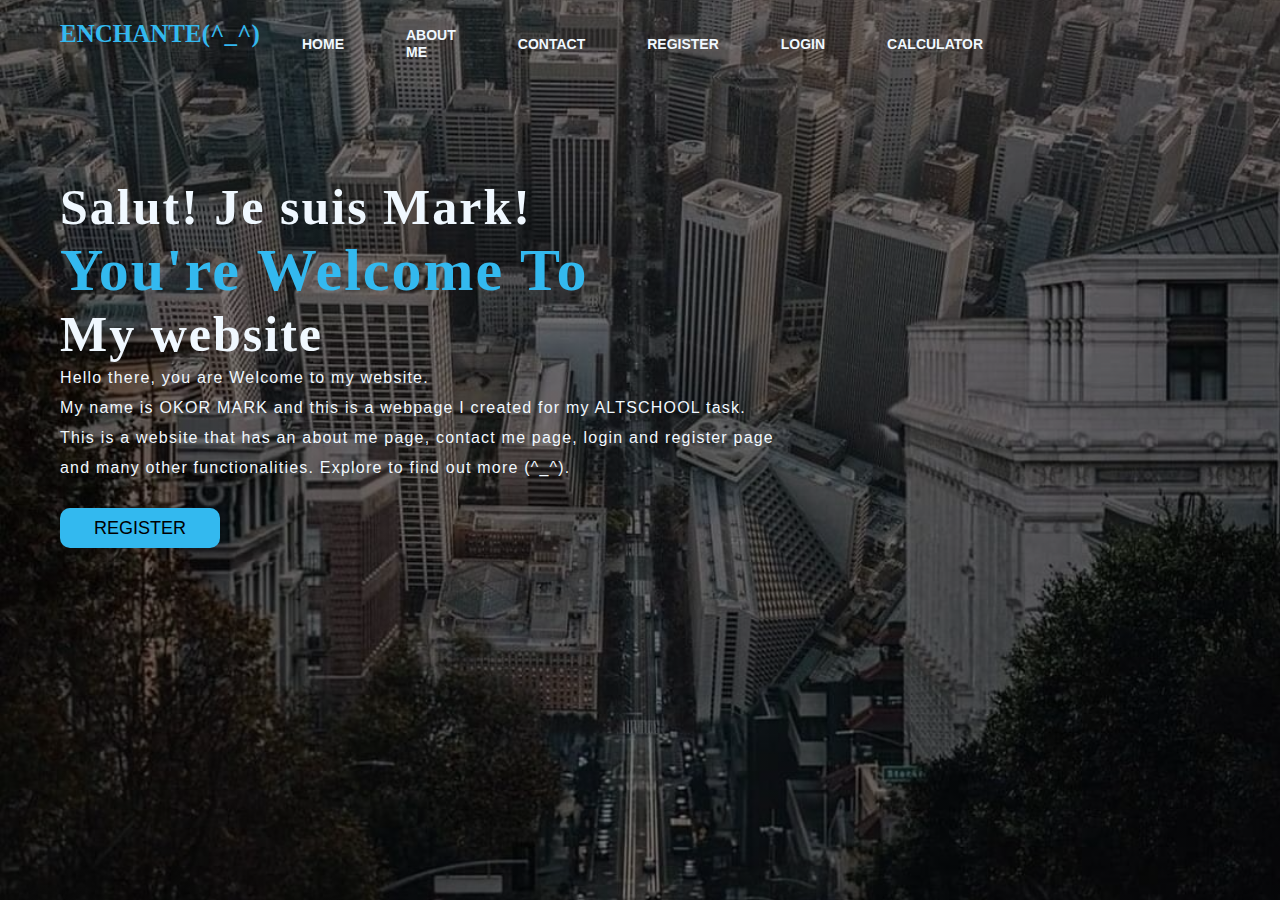
<file: AltschoolAssignment/index.html>
<!DOCTYPE html>
<html lang="en">
<head>
   <title>ALTSCHOOL ASSIGNMENT</title>
   <link rel="stylesheet" href="style.css">
</head>
<body>
    <div class="main">
        <div class="navbar">
            <div class="icon">
                <h2 class="logo">ENCHANTE(^_^)</h2>
            </div>

            <div class="menu">
                <ul>
                    <li><a href="index.html">HOME</a></li>
                    <li><a href="aboutme.html">ABOUT ME</a></li>
                    <li><a href="contactme.html">CONTACT</a></li>
                    <li><a href="register.html">REGISTER</a></li>
                    <li><a href="login.html">LOGIN</a></li>   
                    <li><a href="#">CALCULATOR</a></li>
                </ul>
            </div>

            <div class="content">
                <h1>Salut! Je suis Mark! <br><span>You're Welcome To</span> <br> My website</h1>
                <p class="par">Hello there, you are Welcome to my website. <br> My name is OKOR MARK and this is a webpage I created 
                    for my ALTSCHOOL task. <br> This is a website that has an about me page, contact me page, login and register page<br>
                    and  many other functionalities. Explore to find out more (^_^).
                </p>
                
                <button class="cn"><a href="register.html">REGISTER</a></button>

                
            </div>
        </div>

           

            
        </div>
    </div>
    
</body>
</html>
</file>
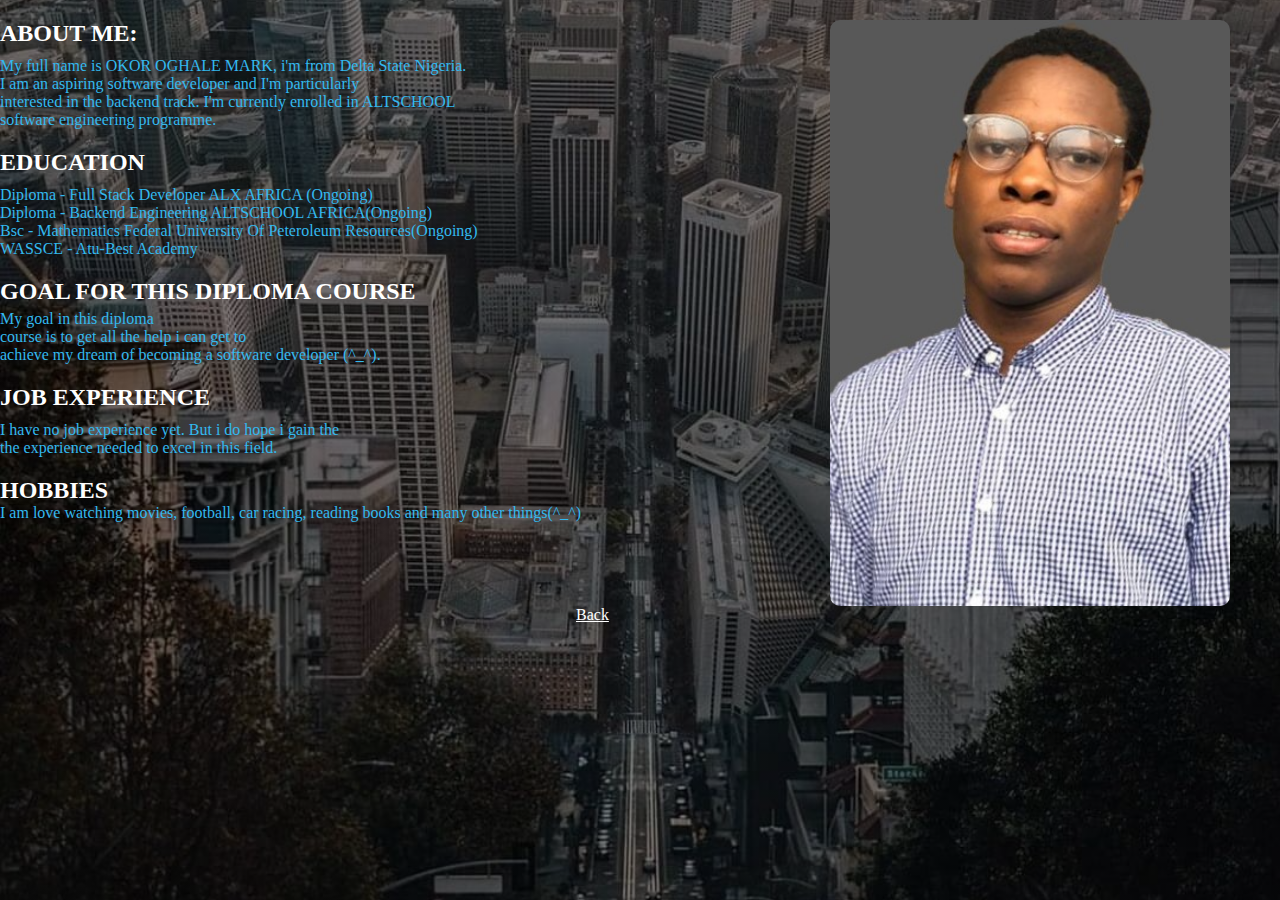
<file: AltschoolAssignment/aboutme.html>
<!DOCTYPE html>
<html lang="en">
<head>
    <meta charset="UTF-8">
    <meta http-equiv="X-UA-Compatible" content="IE=edge">
    <meta name="viewport" content="width=device-width, initial-scale=1.0">
    <title>ABOUT ME PAGE</title>
    <link rel="stylesheet" href="aboutme.css">
 </head>
 <body>
        <div class="main">
                <div class="pix">
                    
                </div>
            <h2>ABOUT ME:<img src="holic1.jpg"></h2>
            <p>
                My full name is OKOR OGHALE MARK, i'm from Delta State Nigeria. <br> 
                I am an aspiring software developer and I'm particularly<br> interested in the backend track.  
                I'm currently enrolled in ALTSCHOOL <br>
                software engineering programme. 
            </p>

            <h2>EDUCATION</h2>
            <div class="education">
                <ul>
                    <li>Diploma - Full Stack Developer ALX AFRICA (Ongoing)</li>
                    <li>Diploma - Backend Engineering ALTSCHOOL AFRICA(Ongoing)</li>
                    <li>Bsc - Mathematics Federal University Of Peteroleum Resources(Ongoing)</li>
                    <li>WASSCE - Atu-Best Academy</li>
                </ul>
            </div>
            <h2>GOAL FOR THIS DIPLOMA COURSE</h2>
            <div class="goal">
                My goal in this diploma <br> 
                course is to get all the help i can get to <br>
                achieve my dream of becoming a software developer (^_^). <br>
            </div>
            <h2>JOB EXPERIENCE</h2>
            <div class="job">
                I have no job experience yet. But i do hope i gain the <br>
                the experience needed to excel in this field.
            </div>
            <h2>HOBBIES</h2>
            <div class="hobbies">
                I am love watching movies, football, car racing, reading books and many other things(^_^) 
            </div>
            
            <div class="back_home">
                <a href="index.html"> Back </a>
           </div>
           
        </div>
 </body>
</file>
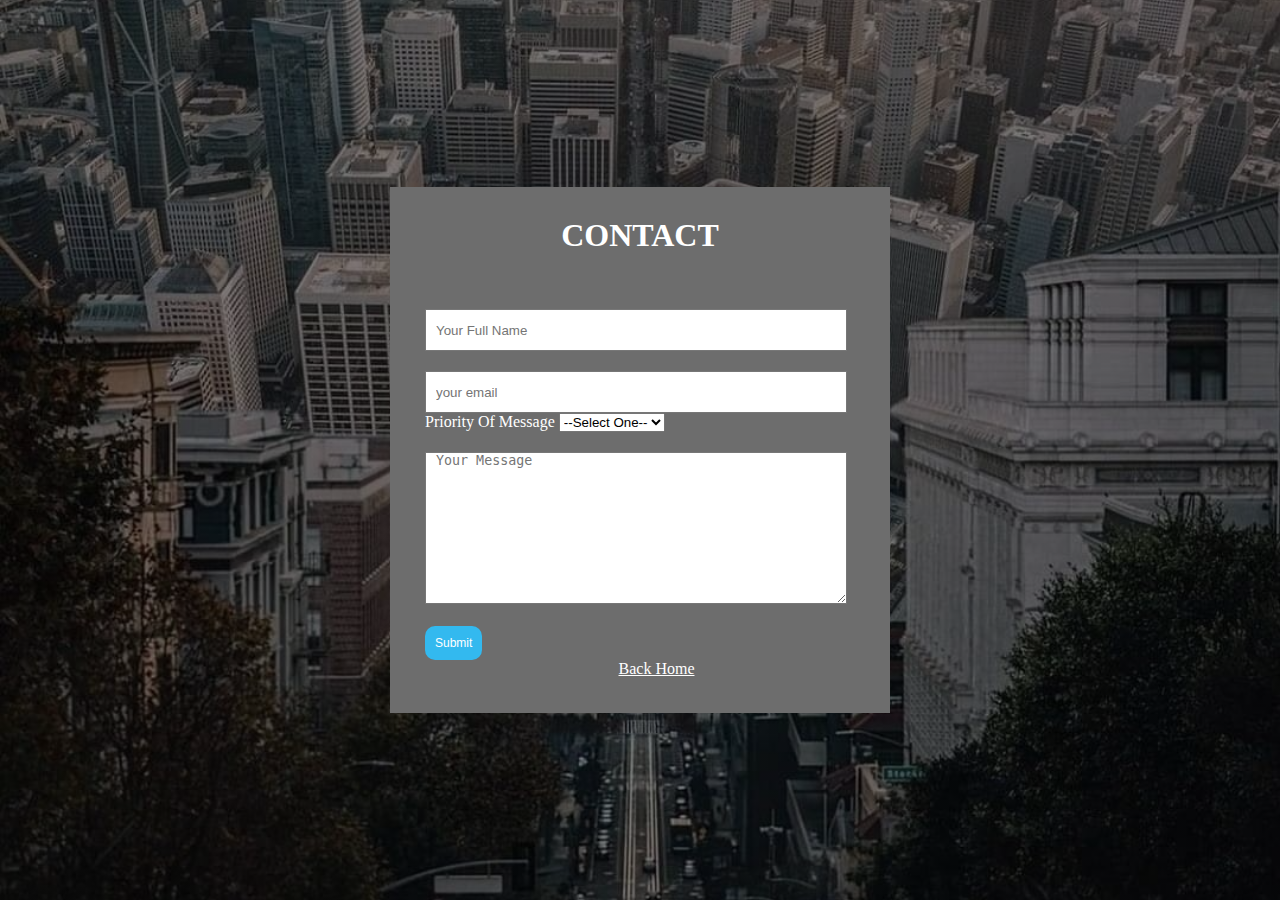
<file: AltschoolAssignment/contactme.html>
<!DOCTYPE html>
<html lang="en">
<head>
    <meta charset="UTF-8">
    <meta http-equiv="X-UA-Compatible" content="IE=edge">
    <meta name="viewport" content="width=device-width, initial-scale=1.0">
    <title>CONTACT ME PAGE</title>
    <link rel="stylesheet" href="comtactme.css">
 </head>
 <body>
        <div class="main">
            <div class="contact_box">
                <h1>CONTACT</h1>
                <form>
                    <input type="text" class="input-field" placeholder="Your Full Name">
                    <input type="text" class="input-field" placeholder="your email">

                    <label for="priority" accesskey="P">Priority Of Message</label>
                    <select name="priority" id="priority">
                        <option value="">--Select One--</option>
                        <option value="Ur">Urgent</option>
                        <option value="Mo">Moderate</option>
                        <option value="No">Not Urgent </option>
                       
                    </select>    
                    <textarea type="text" class="input-field textarea-field" placeholder="Your Message"></textarea>
                    
                
                    <button type="button" class="btn">Submit</button>
                    <div class="back_home">
                        <a href="index.html"> Back Home </a>
                   </div>
                </form>
            </div>
        </div>
 </body>
</file>
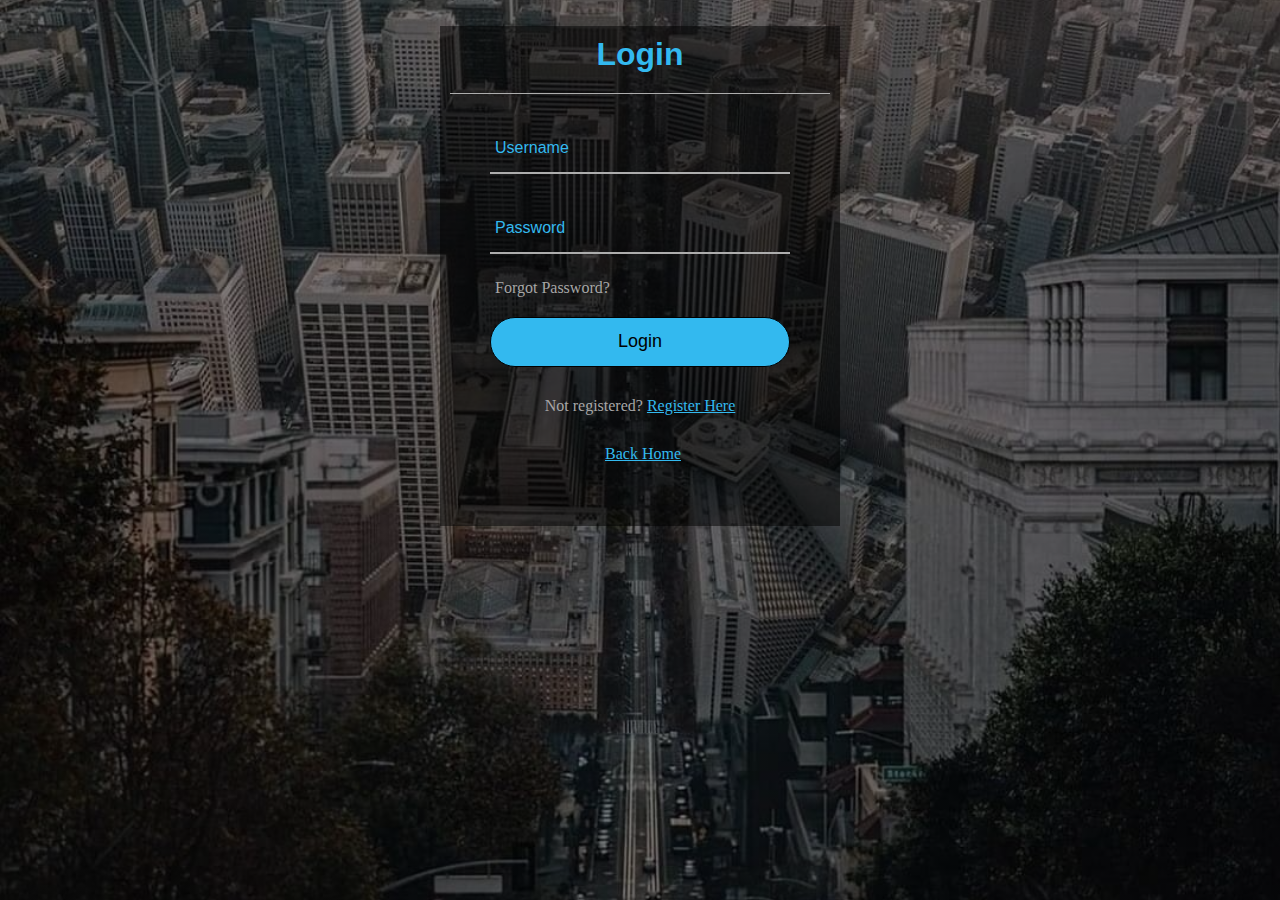
<file: AltschoolAssignment/login.html>
<!DOCTYPE html>
<html lang="en">
<head>
   <title>LOGIN PAGE</title>
   <link rel="stylesheet" href="style.css">
</head>
<body>
  <div class="main">
    <div class="center">
        
        <h1>Login</h1>
        <form method="post">
            <div class="txt_field">
                <input type="text" required>
                <span></span>
                <label>Username</label>
            </div>
            <div class="txt_field">
                <input type="password" required>
                <span></span>
                <label>Password</label>
            </div>
            <div class="pass">Forgot Password?</div>
            <input type="submit" value="Login">
            <div class="signup_link">
                Not registered? <a href="register.html">Register Here</a>
            </div>

            <div class="back_home">
                 <a href="index.html"> Back Home</a>
            </div>
        </form>
    </div>
  </div>
</body>
</file>
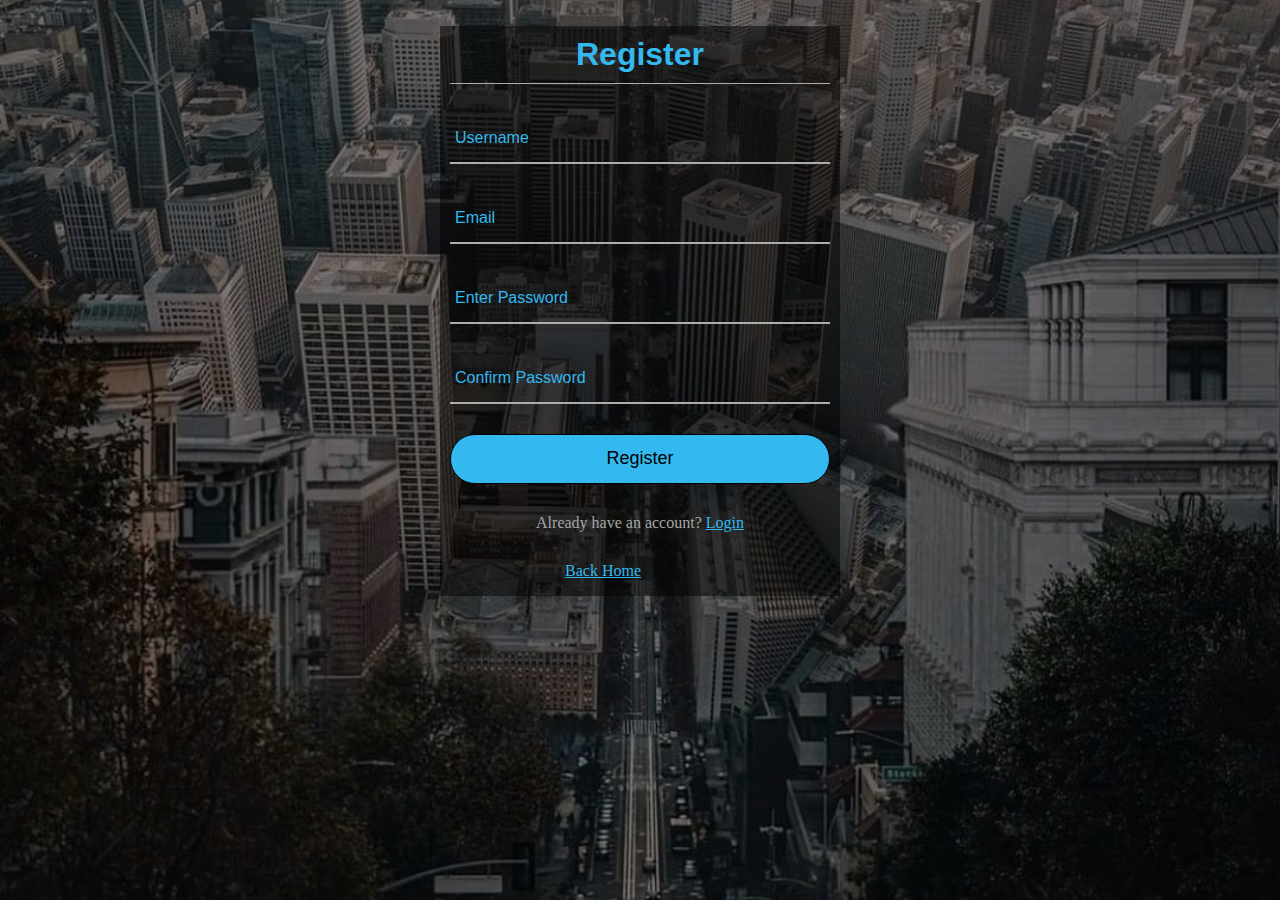
<file: AltschoolAssignment/register.html>
<!DOCTYPE html>
<html lang="en">
<head>
   <title>REGISTER PAGE</title>
   <link rel="stylesheet" href="style.css">
</head>
<body>
<div class="main">
    <div class="register_box">
        <h1>Register</h1>
        <form method="post">
            <div class="txt_field">
                <input type="text" required>
                <span></span>
                <label>Username</label>
            </div>
            <div class="txt_field">
                <input type="email" required>
                <span></span>
                <label>Email</label>
            </div>
            <div class="txt_field">
                <input type="password" required>
                <span></span>
                <label>Enter Password</label>
            </div>
            <div class="txt_field">
                <input type="Confirmpassword" required>
                <span></span>
                <label>Confirm Password</label>
            </div>
            <!--<div class="signup_link">By clicking Register button you accept<br>
            <a href="#">Terms and condition of this website</a></div>-->
            <input type="submit" value="Register">
            <div class="signup_link">
                Already have an account? <a href="login.html">Login</a>
            </div>

            <div class="back_home">
                 <a href="index.html"> Back Home</a>
            </div>
        </form>
    </div>
</div
</file>
<file: AltschoolAssignment/style.css>
*{
    margin: 0;
    padding: 0;

}

.main{
    height: 100%;
    width: 100%;
    background-image: linear-gradient(to top, rgba(0,0,0,0.5)50%, rgba(0,0,0,0.5)50%), url(city1.jpg);
    background-position: center;
    background-size: cover;
    
    position: absolute;
}

.navbar{
    width: 1200px;
    height: 75px;
    margin: auto;
}

.icon{
    width: 200px;
    float: left;
    height: 70px;
}

.logo{
    color: rgb(51, 185, 239);
    font-size: 25px;
    font-family: Cambria;
    padding-left: 20px;
    float: left;
    padding-top: 20px;
}

.menu{
    width: 400px;
    float: left;
    height: 70px;

}

ul {
    float: left;
    display: flex;
    justify-content: center;
    align-items: center;
}

ul li{
    list-style: none;
    margin-left: 62px;
    margin-top: 27px;
    font-size: 14px;
}

ul li a{
    text-decoration: none;
    color: aliceblue;
    font-family: Arial;
    font-weight: bold;
    transition: 0.4s ease-in-out;
}

ul li a:hover{
    color: rgb(51, 185, 239);
}

.content{
    width: 1200px;
    height:auto;
    margin: auto;
    color: aliceblue;
    position: relative;
    float: left;
    
}

.content .par{
    padding-left: 20px;
    padding-bottom: 25px;
    font-family: Arial;
    letter-spacing: 1.2px;
    line-height: 30px;
}

.welcomeimg {
    size: 299px;
    width: 250px;
    float: right;
    margin-top: 0px;
    opacity: 2px;
    height: 250px;
    padding-right: 20px;
    padding-bottom: 350px;
}

.content h1 {
    font-family: Cambria;
    font-size: 50px;
    padding-left: 20px;
    margin-top: 9%;
    letter-spacing: 2px;
}

.content .cn{
    width: 160px;
    height: 40px;
    background: rgb(51, 185, 239);
    border: none;
    margin-bottom: 10px;
    margin-left: 20px;
    font-size: 18px;
    border-radius: 10px;
    cursor: pointer;
}

.content .cn a{
    text-decoration: none;
    color: black;
    transition: .3s ease;
}

.cn:hover{
    background-color: white;
}

.content span{
    color: rgb(51, 185, 239);
    font-size: 60px;
}

.center{
   position: relative;
   padding: 10px;
  /*top: 50%;
   left: 50%;
   transform: translate(-50%, -50%);*/
   width: 380px;
   height: 480px;
   background:rgba(0, 0, 0, 0.5);
   margin: 2% auto;
   overflow: hidden;


}

.center h1{
    text-align: center;
    color: rgb(51, 185, 239);
    padding: 0 0 20px 0;
    border-bottom: 1px solid #adadad;
    font-family: Arial;

}

.center form{
    padding: 0 40px;
    box-sizing: border-box;
}

form .txt_field{
    position: relative;
    border-bottom: 2px solid #adadad;
    margin: 30px 0;
    color: white;
    
}

.txt_field input{
    width: 100%;
    padding: 0 5px;
    height: 48px;
    font-size: 16px;
    background: none;
    border: none;
    outline: none;
    color: white;
}

.txt_field label{
    position: absolute;
    top: 50%;
    left: 5px;
    color: rgb(51, 185, 239);
    transform: translateY(-50%);
    font-size: 16px;
    font-family: Arial;
    pointer-events: none;
    transition: .5s;
}

.txt_field span::before{
    content: '';
    position: absolute;
    top: 40px;
    left: 0;
    width: 0%;
    height: 2px;
   transition: .5s;
}

.txt_field input:focus ~ label,
.txt_field input:focus ~ label{
    top: -5px;
    color: #2691d9;
}


.txt_field input:focus ~ span::before,
.txt_field input:valid ~ span::before{
    width: 100%;

}

.pass{
    margin: -5px 0 20px 5px;
    color: #a6a6a6;
    cursor: pointer;
}

.pass:hover{
    text-decoration: underline;
}

input[type="submit"]{
    width: 100%;
    height: 50px;
    border: 1px solid;
    background: rgb(51, 185, 239);
    border-radius: 25px;
    font-size: 18px;
    outline: none;
    cursor: pointer;
}

input[type="submit"]:hover{
    border-color: #2691d9;
   ransition: .5s;
}

.signup_link{
    margin: 30px;
    text-align: center;
    font-size: 16px;
    color: #a6a6a6;
}

.signup_link a{
    color: rgb(51, 185, 239);
}

.signup_link a:hover{
    color: white;
    text-decoration: underline;
    
}

.back_home a{
    margin: 30px;
    font-size: 16x;
    padding-left: 85px;
    text-align: center;
    color: rgb(51, 185, 239);
}

.back_home a:hover{
    color: white;
    text-decoration: underline;
}

.register_box {
    position: relative;
   padding: 10px;
  /*top: 50%;
   left: 50%;
   transform: translate(-50%, -50%);*/
   width: 380px;
   height: 550px;
   background:rgba(0, 0, 0, 0.5);
   margin: 2% auto;
   overflow: hidden;

}

.register_box h1{
    text-align: center;
    color: rgb(51, 185, 239);
    padding: 0 0 10px 0;
    border-bottom: 1px solid #adadad;
    font-family: Arial;

}
</file>
<file: AltschoolAssignment/aboutme.css>
*{
    margin: 0;
    padding: 0;

}

.main{
    height: 100%;
    width: 100%;
    background-image: linear-gradient(to top, rgba(0,0,0,0.5)50%, rgba(0,0,0,0.5)50%), url(city1.jpg);
    background-position: center;
    background-size: cover;
    position: absolute;
}
p{
    color: rgb(51, 185, 239);
    margin-top: 10px;
}

h2{
    color: white;
    margin-top: 20px;
}

.education{
    color: rgb(51, 185, 239);
    margin-top: 10px;
}

.hobbies{
    color: rgb(51, 185, 239);
    margin-top: 0px;
}

.job{
    color: rgb(51, 185, 239);
    margin-top: 10px;
}

.goal{
    color: rgb(51, 185, 239);
    margin-top: 5px;
}

.back_home{
    margin-top: 30px;
}

.pix{
    padding-left: 400px;
    padding-top: 0px;
}
img{
    float: right;
    margin-right: 50px;
    height: auto;
    width: 400px;
    border-radius: 10px;
}
.back_home a{
    
    
    font-size: 16x;
    padding-left: 45%;
    padding-right: 35%;
    text-align: center;
    color: white;
}

.back_home a:hover{
    color: rgb(51, 185, 239);
    text-decoration: underline;
}
</file>
<file: AltschoolAssignment/comtactme.css>
*{
    margin: 0;
    padding: 0;

}

.main{
    height: 100%;
    width: 100%;
    background-image: linear-gradient(to top, rgba(0,0,0,0.5)50%, rgba(0,0,0,0.5)50%), url(city1.jpg);
    background-position: center;
    background-size: cover;
    position: absolute;
}

.body{
    font-family: sans-serif;
    
}

.contact_box{
    width: 500px;
    background-color: #6d6d6d;
    top: 50%;
    left: 50%;
    transform: translate(-50%, -50%); 
    position: absolute;

}

h1{
    color: white;
    font:  sans-serif;
    text-align: center;
    padding-top: 30px;
}
form{
    margin: 35px;
}

.input-field{
    width: 400px;
    height: 40px;
    margin-top: 20px;
    padding-left: 10px;
    padding-right: 10px;
    border: 1px solid #777;
    outline: none;
}

.textarea-field{
    height: 150px;
}
.btn{
    border-radius:  10px;
    color: white;
    margin-top: 18px;
    padding: 10px;
    background-color:  rgb(51, 185, 239);
    font-size: 12px;
    cursor: pointer;
    border: none;

}
label{
    color: white;
}

.back_home a{
    
    
    font-size: 16x;
    padding-left: 45%;
    padding-right: 35%;
    text-align: center;
    color: white;
}

.back_home a:hover{
    color: rgb(51, 185, 239);
    text-decoration: underline;
}
</file>
